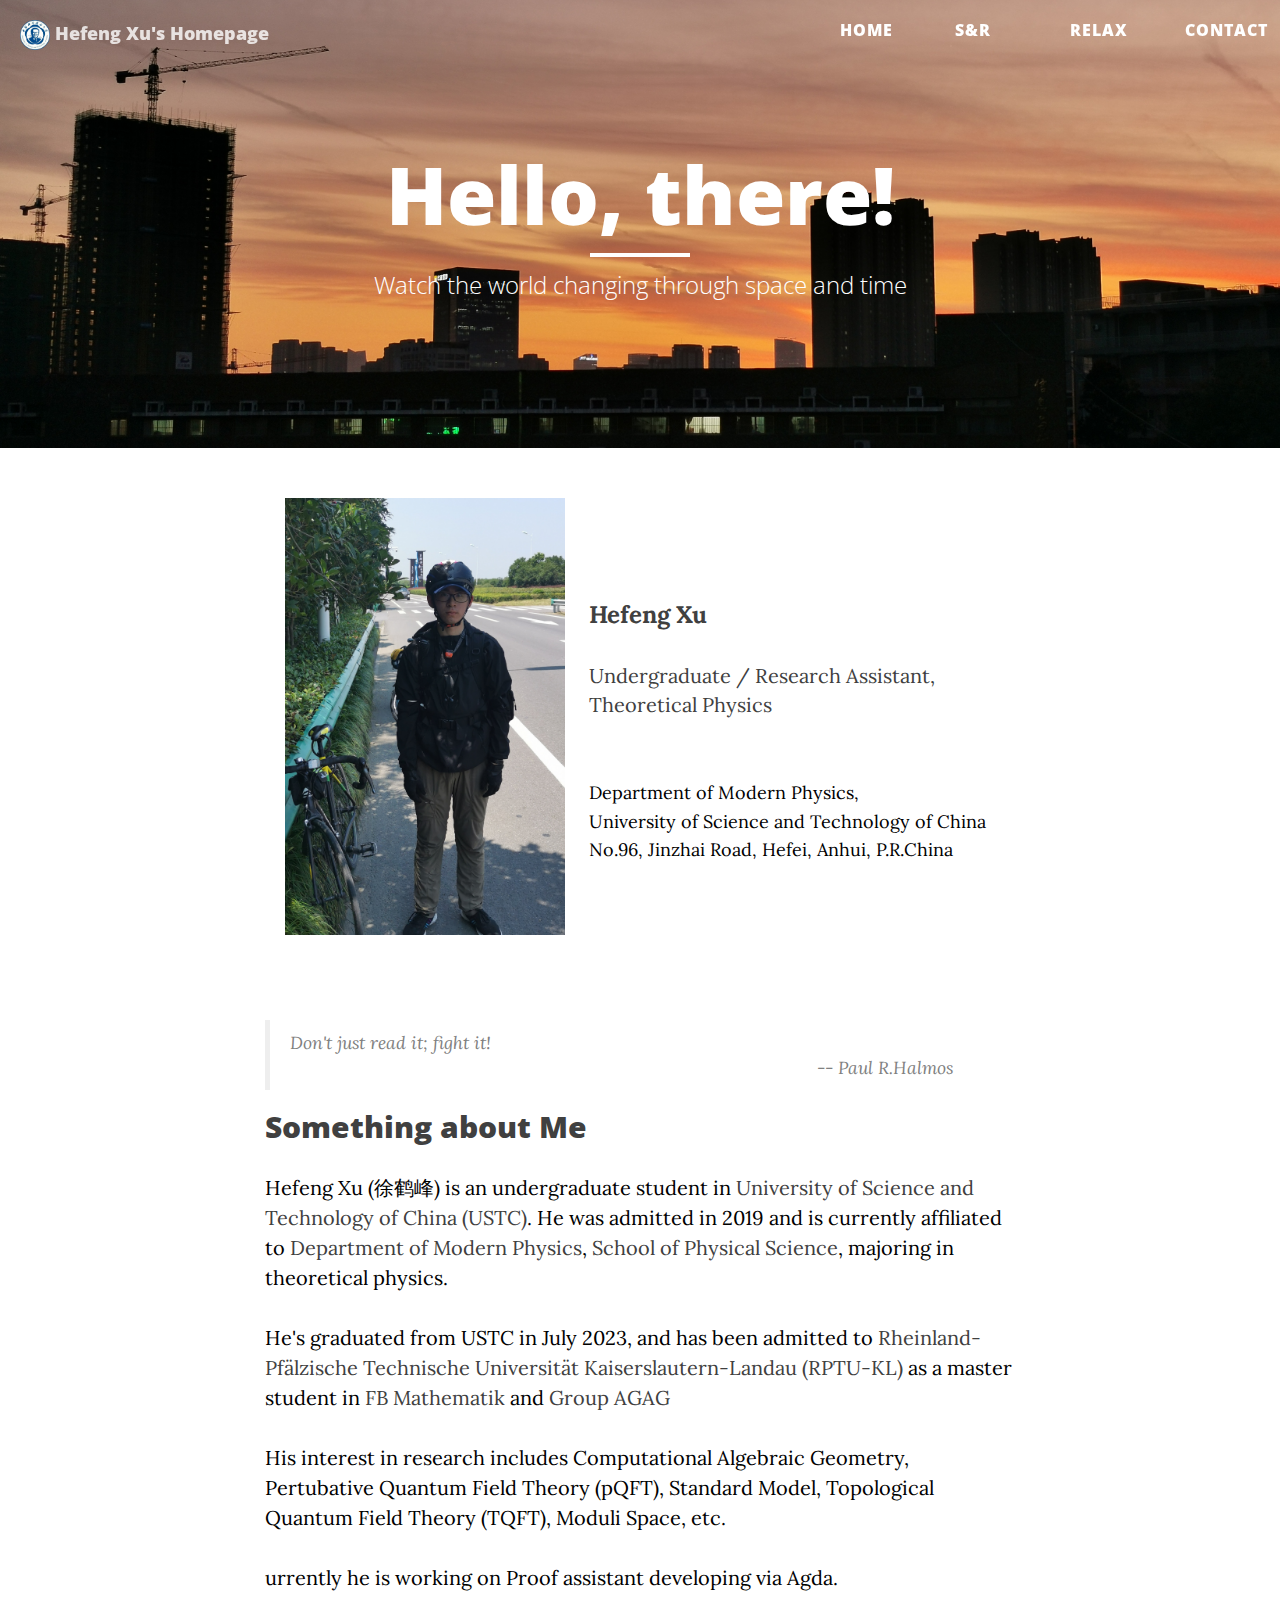
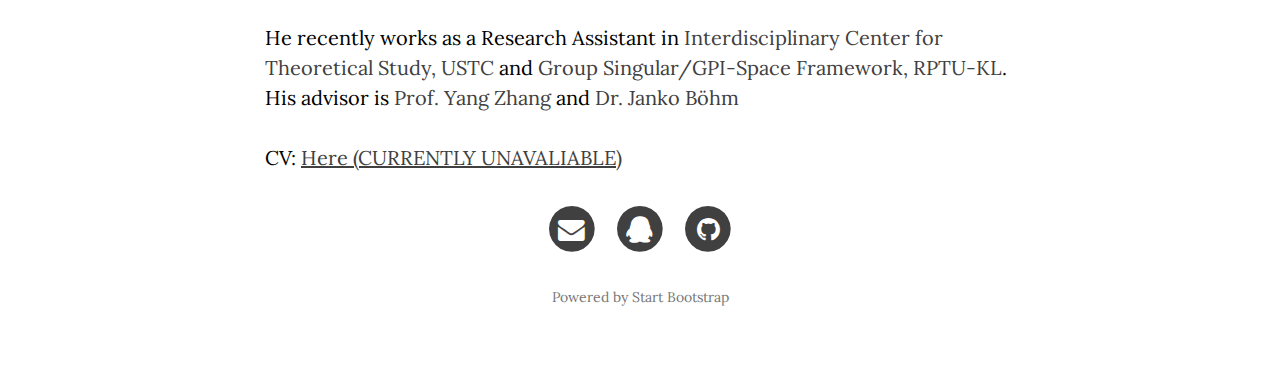
<file: index.html>
<!DOCTYPE html>
<html lang="en">

    <head>

        <meta charset="utf-8">
        <meta http-equiv="X-UA-Compatible" content="IE=edge">
        <meta name="viewport" content="width=device-width, initial-scale=1">
        <meta name="description" content="Homepage for Hefeng Xu,USTC">
        <meta name="author" content="Hefeng Xu">
        <link rel="shortcut icon" href="img/icon.png" type="image/x-icon">
    
        <title>Hefeng Xu's Homepage</title>
        <style>
            #bs-example-navbar-collapse-1 li{
                float: left;
                width: 115px;
                line-height:20px;
                text-align: center;
                position:relative;
                border:none;
            }
            #bs-example-navbar-collapse-1 li a {
                font-size:16px;
                display:block;
                outline:0;
                text-decoration:none; 
            }
    
            #bs-example-navbar-collapse-1 li:hover .dropdown_1column {
                left:0px;
                top:36px;
            }
            .dropdown_1column{ /* 下拉菜单边框颜色*/
                margin: 0px auto;
                position: absolute;
                left: -999em;
                text-align: left;
    
                border-top: none;
                width: 140px;
            }
            #bs-example-navbar-collapse-1 li:hover div a { /* 下拉菜单文字颜色*/
            font-size:12px
            ;color:#9999;
            }
            #bs-example-navbar-collapse-1 li:hover div a:hover{color:#e6f8e9;} /*下拉带单鼠标停留颜色*/
    
    
            #bs-example-navbar-collapse-1 li ul {
                list-style:none;padding:10px 5px;
            margin:0;
            }
            #bs-example-navbar-collapse-1 li ul li {
            font-size:12px;
            line-height:16px;
            position:relative;
            padding:0;margin:0;
            float:none;
            text-align:left;
            width:130px;
            }
            #bs-example-navbar-collapse-1 li ul li:hover {
            background:none;
            border:none;padding:0;
            margin:0;
            }
        </style>
        <!-- Bootstrap Core CSS -->
        <link href="css/bootstrap.min.css" rel="stylesheet">
    
        <!-- Custom CSS -->
        <link href="css/clean-blog.min.css" rel="stylesheet">
    
        <!-- Custom Fonts -->
        <link href="https://maxcdn.bootstrapcdn.com/font-awesome/4.1.0/css/font-awesome.min.css" rel="stylesheet" type="text/css">
        <link href='https://fonts.googleapis.com/css?family=Lora:400,700,400italic,700italic' rel='stylesheet' type='text/css'>
        <link href='https://fonts.googleapis.com/css?family=Open+Sans:300italic,400italic,600italic,700italic,800italic,400,300,600,700,800' rel='stylesheet' type='text/css'>
    
        <!-- HTML5 Shim and Respond.js IE8 support of HTML5 elements and media queries -->
        <!-- WARNING: Respond.js doesn't work if you view the page via file:// -->
        <!--[if lt IE 9]>
            <script src="https://oss.maxcdn.com/libs/html5shiv/3.7.0/html5shiv.js"></script>
            <script src="https://oss.maxcdn.com/libs/respond.js/1.4.2/respond.min.js"></script>
        <![endif]-->
    
    <!-- Google Analytics -->
    <script>
      (function(i,s,o,g,r,a,m){i['GoogleAnalyticsObject']=r;i[r]=i[r]||function(){
      (i[r].q=i[r].q||[]).push(arguments)},i[r].l=1*new Date();a=s.createElement(o),
      m=s.getElementsByTagName(o)[0];a.async=1;a.src=g;m.parentNode.insertBefore(a,m)
      })(window,document,'script','//www.google-analytics.com/analytics.js','ga');
    
      ga('create', 'UA-68269928-1', 'auto');
      ga('send', 'pageview');
    
    </script>
    <!-- End Google Analytics -->
    
    </head>
    
    <body>
    
        <!-- Navigation -->
        <nav class="navbar navbar-default navbar-custom navbar-fixed-top">
            <div class="container-fluid">
                <!-- Brand and toggle get grouped for better mobile display -->
                <div class="navbar-header page-scroll">
                    <button type="button" class="navbar-toggle" data-toggle="collapse" data-target="#bs-example-navbar-collapse-1">
                        <span class="sr-only">Toggle navigation</span>
                        <span class="icon-bar"></span>
                        <span class="icon-bar"></span>
                        <span class="icon-bar"></span>
                    </button>
                    <a class="navbar-brand" href="index.html"><div><img src=img/icon.png style="width:30px;height:30px;vertical-align:middle" alt="Hefeng Xu's Homepage"/>
        
                        Hefeng Xu's Homepage
                    </div></a>
                </div>
                
                    
                <!-- Collect the nav links, forms, and other content for toggling -->
                <div class="collapse navbar-collapse" id="bs-example-navbar-collapse-1">
                    <ul class="nav navbar-nav navbar-right">
                       <li><a class="navbar-nav" href="index.html">Home</a>
                        <div class="dropdown_1column">
                            <div class="col_1">
                                    <ul class="simple">
                                            <li><a href="index.html#ABOUT">About Me</a></li>
                                    </ul>
                            </div>
                       
                        </div>
                        </li>
                        <li>
                            <a class="navbar-nav" href="research.html">S&R</a>
                            <div class="dropdown_1column">
                                <div class="col_1">
                                        <ul class="simple">
                                                <li><a href="research.html#RESEARCH">Research Interests</a></li>
                                                <li><a href="research.html#SEMINARS">Seminars</a></li>
                                                <li><a href="research.html#TEACHING">Teaching</a></li>
                                                <li><a href="research.html#NOTES">Notes</a></li>
                                                <li><a href="research.html#PROJECTS">Projects</a></li>
                                                <li><a href="research.html#PUBLICATIONS">Publications</a></li>
                                                <li><a href="research.html#LINKS">Useful Links</a></li>
                                        </ul>
                                </div>
                           
                            </div>
                        </li>
                       <!-- <li> -->
                            <!-- <a href="gallery.html">Gallery</a> -->
                        <!-- </li> -->
                        <!-- <li> -->
                            <!-- <a href="#">Fun</a> -->
                        <!-- </li> -->
                       <li>
                            <a class="navbar-nav" href="relax.html">Relax</a>
                            <div class="dropdown_1column">
                                <div class="col_1">
                                        <ul class="simple">
                                                <li><a href="relax.html#PHOTO">Photographs</a></li>
                                                <li><a href="relax.html#LE">LE Fan</a></li>
                                                <li><a href="relax.html#Train">Trainholic</a></li>
                                        </ul>
                                </div>
                            </div>
                        </li>
                       <li>
                            <a class="navbar-nav" href="contact.html">Contact</a>
                            <div class="dropdown_1column">
                                <div class="col_1">
                                        <ul class="simple">
                                                <li><a href="contact.html#MAIL">Email</a></li>
                                                <li><a href="contact.html#GITHUB">Github</a></li>
                                                <li><a href="contact.html#SOCIAL">Social Media</a></li>
                                                <li><a href="contact.html#ADD">Address</a></li>
                                        </ul>
                                </div>
                            </div>
                        </li>
                    </ul>
                </div>
                <!-- /.navbar-collapse -->
            </div>
            <!-- /.container -->
        </nav>
    
        <!-- Page Header -->
        <!-- Set your background image for this header on the line below. -->
        <header class="intro-header" style="background-image: url('img/home.jpg')">
            <div class="container">
                <div class="row">
                    <div class="col-lg-8 col-lg-offset-2 col-md-10 col-md-offset-1">
                        <div class="site-heading">
                            <h1>Hello, there!</h1>
                            <hr class="small">
                            <span class="subheading">Watch the world changing through space and time</span>
                        </div>
                    </div>
                </div>
            </div>
        </header>
    
    
        <!-- Main Content -->
    <article>
            <div class="container">
                <div class="row">
                    <div class="col-lg-8 col-lg-offset-2 col-md-10 col-md-offset-1" id="ABOUT">
                    <table class="imgtable"><tr><td>
                        &emsp;<img src="photo/me.jpg" alt="My photo" width="280" /></a>&emsp;&emsp;</td>
                        <td align="left">
                        <div><b><font size="5">Hefeng Xu</font></b> <p></p>
                            Undergraduate / Research Assistant, Theoretical Physics <p></p> <a href="https://mphy.ustc.edu.cn/"><font size="4" color="black"><br>Department of Modern Physics,</br> University of Science and Technology of China </font></a><br />
                        <a href="https://www.google.com/maps/place/Facebook/@37.485073,-122.1504711,17z/data=!3m1!4b1!4m5!3m4!1s0x808fbc96de8dc419:0x64979e438bf4e3a5!8m2!3d37.485073!4d-122.1482824"><font size="4" color="black">No.96, Jinzhai Road, Hefei, Anhui, P.R.China</font></a>
                        </div>
                   <!--      <p><font size="3">This site is mirrored at: </font></p>
                        <ul>
                            <li><a href="http://academic.hugochan.net"><font size="3" color="blue">http://academic.hugochan.net</font></a>
                            </li>
                            <li><a href="http://cs.rpi.edu/~cheny39"><font size="3" color="blue">http://cs.rpi.edu/~cheny39</font></a>
                            </li>
                        </ul> -->
                        </td></tr></table>
                    </div>
                    <div class="col-lg-8 col-lg-offset-2 col-md-10 col-md-offset-1">
                        <br/><br/>
                        <blockquote>
                       Don't just read it; fight it!
                        </br>&emsp;&emsp;&emsp;&emsp;&emsp;&emsp;&emsp;&emsp;&emsp;&emsp;&emsp;&emsp;&emsp;&emsp;&emsp;&emsp;&emsp;&emsp;&emsp;&emsp;&emsp;&emsp;&emsp;&emsp;&emsp;&emsp;&emsp;&emsp;&emsp;
                        -- Paul R.Halmos
                        </blockquote>
                        <h2>Something about Me</h2>
                        <font color="black"><p>Hefeng Xu (徐鹤峰) is an undergraduate student in <a href="https://ustc.edu.cn" style="text-decoration:none" color="black">University of Science and Technology of China (USTC)</a>. He was admitted in 2019 and is currently affiliated to <a href="https://mphy.ustc.edu.cn" style="text-decoration:none" color="black">Department of Modern Physics</a>, <a href="https://en.physics.ustc.edu.cn" style="text-decoration:none" color="black">School of Physical Science</a>, majoring in theoretical physics.</p>
                        <p>He's graduated from USTC in July 2023, and has been admitted to <a href="https://rptu.de" style="text-decoration:none" color="black">Rheinland-Pfälzische Technische Universität Kaiserslautern-Landau (RPTU-KL)</a> as a master student in <a href="https://math.rptu.de" style="text-decoration:none" color="black">FB Mathematik</a> and <a href="https://math.rptu.de/ags/agag/" style="text-decoration:none" color="black">Group AGAG</a></p>
                        <p>His interest in research includes Computational Algebraic Geometry, Pertubative Quantum Field Theory (pQFT), Standard Model, Topological Quantum Field Theory (TQFT), Moduli Space, etc. </p>
                        <p>urrently he is working on Proof assistant developing via Agda. </p>
                        <p>He recently works as a Research Assistant in <a href="http://icts.ustc.edu.cn/english/" style="text-decoration:none" color="black">Interdisciplinary Center for Theoretical Study, USTC</a> and <a href="https://agag-jboehm.math.rptu.de/~boehm/singulargpispace/" style="text-decoration:none" color="black">Group Singular/GPI-Space Framework, RPTU-KL</a>. His advisor is <a href="http://staff.ustc.edu.cn/yzhphy" style="text-decoration:none" color="black">Prof. Yang Zhang</a> and <a href="https://agag-jboehm.math.rptu.de/~boehm/" style="text-decoration:none" color="black">Dr. Janko Böhm</a></p>
                        <p>CV: <a href="file/CV.pdf">Here (CURRENTLY UNAVALIABLE)</a></p>
                    </div>   
    
        <!-- Footer -->
        <footer>
            <div class="container">
                <div class="row">
                    <div class="col-lg-8 col-lg-offset-2 col-md-10 col-md-offset-1">
                        <ul class="list-inline text-center">
                            <li>
                                <a href="mailto:rwinters@mail.ustc.edu.cn" title="rwinters@mail.ustc.edu.cn">
                                    <span class="fa-stack fa-lg">
                                        <i class="fa fa-circle fa-stack-2x"></i>
                                        <i class="fa fa-envelope fa-stack-1x fa-inverse"></i>
                                    </span>
                                </a>
                            </li>
                                <li>
                                <a href="#" title="Classified!">
                                    <span class="fa-stack fa-lg">
                                        <i class="fa fa-circle fa-stack-2x"></i>
                                        <i class="fa fa-qq fa-stack-1x fa-inverse"></i>
                                    </span>
                                </a>
                            </li>
                            <li>
                                <a href="https://github.com/RWUSTC?tab=repositories">
                                    <span class="fa-stack fa-lg">
                                        <i class="fa fa-circle fa-stack-2x"></i>
                                        <i class="fa fa-github fa-stack-1x fa-inverse"></i>
                                    </span>
                                </a>
                            </li>
                        </ul>
                        <p class="copyright text-muted">Powered by Start Bootstrap</p>
                        <!-- Page last modified on September 24, 2015 -->
                    </div>
                </div>
            </div>
        </footer>
    
        <!-- jQuery -->
        <script src="js/jquery.js"></script>
    
        <!-- Bootstrap Core JavaScript -->
        <script src="js/bootstrap.min.js"></script>
    
        <!-- Custom Theme JavaScript -->
        <script src="js/clean-blog.min.js"></script>
    
    </body>
    
    </html>
</file>
<file: css/clean-blog.min.css>
/*!
 * Clean Blog v1.0.0 (http://startbootstrap.com)
 * Copyright 2014 Start Bootstrap
 * Licensed under Apache 2.0 (https://github.com/IronSummitMedia/startbootstrap/blob/gh-pages/LICENSE)
 */

body{font-family:Lora,'Times New Roman',serif;font-size:20px;color:#404040}p{line-height:1.5;margin:30px 0}p a{text-decoration:underline}h1,h2,h3,h4,h5,h6{font-family:'Open Sans','Helvetica Neue',Helvetica,Arial,sans-serif;font-weight:800}a{color:#404040}a:hover,a:focus{color:#0085a1}a img:hover,a img:focus{cursor:zoom-in}blockquote{color:gray;font-style:italic}hr.small{max-width:100px;margin:15px auto;border-width:4px;border-color:#fff}.navbar-custom{position:absolute;top:0;left:0;width:100%;z-index:3;font-family:'Open Sans','Helvetica Neue',Helvetica,Arial,sans-serif}.navbar-custom .navbar-brand{font-weight:800}.navbar-custom .nav li a{text-transform:uppercase;font-size:12px;font-weight:800;letter-spacing:1px}@media only screen and (min-width:768px){.navbar-custom{background:0 0;border-bottom:1px solid transparent}.navbar-custom .navbar-brand{color:#fff;padding:20px}.navbar-custom .navbar-brand:hover,.navbar-custom .navbar-brand:focus{color:rgba(255,255,255,.8)}.navbar-custom .nav li a{color:#fff;padding:20px}.navbar-custom .nav li a:hover,.navbar-custom .nav li a:focus{color:rgba(255,255,255,.8)}}@media only screen and (min-width:1170px){.navbar-custom{-webkit-transition:background-color .3s;-moz-transition:background-color .3s;transition:background-color .3s;-webkit-transform:translate3d(0,0,0);-moz-transform:translate3d(0,0,0);-ms-transform:translate3d(0,0,0);-o-transform:translate3d(0,0,0);transform:translate3d(0,0,0);-webkit-backface-visibility:hidden;backface-visibility:hidden}.navbar-custom.is-fixed{position:fixed;top:-61px;background-color:rgba(255,255,255,.9);border-bottom:1px solid #f2f2f2;-webkit-transition:-webkit-transform .3s;-moz-transition:-moz-transform .3s;transition:transform .3s}.navbar-custom.is-fixed .navbar-brand{color:#404040}.navbar-custom.is-fixed .navbar-brand:hover,.navbar-custom.is-fixed .navbar-brand:focus{color:#0085a1}.navbar-custom.is-fixed .nav li a{color:#404040}.navbar-custom.is-fixed .nav li a:hover,.navbar-custom.is-fixed .nav li a:focus{color:#0085a1}.navbar-custom.is-visible{-webkit-transform:translate3d(0,100%,0);-moz-transform:translate3d(0,100%,0);-ms-transform:translate3d(0,100%,0);-o-transform:translate3d(0,100%,0);transform:translate3d(0,100%,0)}}.intro-header{background-color:gray;background:no-repeat center center;background-attachment:scroll;-webkit-background-size:cover;-moz-background-size:cover;background-size:cover;-o-background-size:cover;margin-bottom:50px}.intro-header .site-heading,.intro-header .post-heading,.intro-header .page-heading{padding:100px 0 50px;color:#fff}@media only screen and (min-width:768px){.intro-header .site-heading,.intro-header .post-heading,.intro-header .page-heading{padding:150px 0}}.intro-header .site-heading,.intro-header .page-heading{text-align:center}.intro-header .site-heading h1,.intro-header .page-heading h1{margin-top:0;font-size:50px}.intro-header .site-heading .subheading,.intro-header .page-heading .subheading{font-size:24px;line-height:1.1;display:block;font-family:'Open Sans','Helvetica Neue',Helvetica,Arial,sans-serif;font-weight:300;margin:10px 0 0}@media only screen and (min-width:768px){.intro-header .site-heading h1,.intro-header .page-heading h1{font-size:80px}}.intro-header .post-heading h1{font-size:35px}.intro-header .post-heading .subheading,.intro-header .post-heading .meta{line-height:1.1;display:block}.intro-header .post-heading .subheading{font-family:'Open Sans','Helvetica Neue',Helvetica,Arial,sans-serif;font-size:24px;margin:10px 0 30px;font-weight:600}.intro-header .post-heading .meta{font-family:Lora,'Times New Roman',serif;font-style:italic;font-weight:300;font-size:20px}.intro-header .post-heading .meta a{color:#fff}@media only screen and (min-width:768px){.intro-header .post-heading h1{font-size:55px}.intro-header .post-heading .subheading{font-size:30px}}.post-preview>a{color:#404040}.post-preview>a:hover,.post-preview>a:focus{text-decoration:none;color:#0085a1}.post-preview>a>.post-title{font-size:30px;margin-top:30px;margin-bottom:10px}.post-preview>a>.post-subtitle{margin:0;font-weight:300;margin-bottom:10px}.post-preview>.post-meta{color:gray;font-size:18px;font-style:italic;margin-top:0}.post-preview>.post-meta>a{text-decoration:none;color:#404040}.post-preview>.post-meta>a:hover,.post-preview>.post-meta>a:focus{color:#0085a1;text-decoration:underline}@media only screen and (min-width:768px){.post-preview>a>.post-title{font-size:36px}}.section-heading{font-size:36px;margin-top:60px;font-weight:700}.caption{text-align:center;font-size:14px;padding:10px;font-style:italic;margin:0;display:block;border-bottom-right-radius:5px;border-bottom-left-radius:5px}footer{padding:50px 0 65px}footer .list-inline{margin:0;padding:0}footer .copyright{font-size:14px;text-align:center;margin-bottom:0}.floating-label-form-group{font-size:14px;position:relative;margin-bottom:0;padding-bottom:.5em;border-bottom:1px solid #eee}.floating-label-form-group input,.floating-label-form-group textarea{z-index:1;position:relative;padding-right:0;padding-left:0;border:none;border-radius:0;font-size:1.5em;background:0 0;box-shadow:none!important;resize:none}.floating-label-form-group label{display:block;z-index:0;position:relative;top:2em;margin:0;font-size:.85em;line-height:1.764705882em;vertical-align:middle;vertical-align:baseline;opacity:0;-webkit-transition:top .3s ease,opacity .3s ease;-moz-transition:top .3s ease,opacity .3s ease;-ms-transition:top .3s ease,opacity .3s ease;transition:top .3s ease,opacity .3s ease}.floating-label-form-group::not(:first-child){padding-left:14px;border-left:1px solid #eee}.floating-label-form-group-with-value label{top:0;opacity:1}.floating-label-form-group-with-focus label{color:#0085a1}form .row:first-child .floating-label-form-group{border-top:1px solid #eee}.btn{font-family:'Open Sans','Helvetica Neue',Helvetica,Arial,sans-serif;text-transform:uppercase;font-size:14px;font-weight:800;letter-spacing:1px;border-radius:0;padding:15px 25px}.btn-lg{font-size:16px;padding:25px 35px}.btn-default:hover,.btn-default:focus{background-color:#0085a1;border:1px solid #0085a1;color:#fff}.pager{margin:20px 0 0}.pager li>a,.pager li>span{font-family:'Open Sans','Helvetica Neue',Helvetica,Arial,sans-serif;text-transform:uppercase;font-size:14px;font-weight:800;letter-spacing:1px;padding:15px 25px;background-color:#fff;border-radius:0}.pager li>a:hover,.pager li>a:focus{color:#fff;background-color:#0085a1;border:1px solid #0085a1}.pager .disabled>a,.pager .disabled>a:hover,.pager .disabled>a:focus,.pager .disabled>span{color:gray;background-color:#404040;cursor:not-allowed}::-moz-selection{color:#fff;text-shadow:none;background:#0085a1}::selection{color:#fff;text-shadow:none;background:#0085a1}img::selection{color:#fff;background:0 0}img::-moz-selection{color:#fff;background:0 0}body{webkit-tap-highlight-color:#0085a1}
</file>
